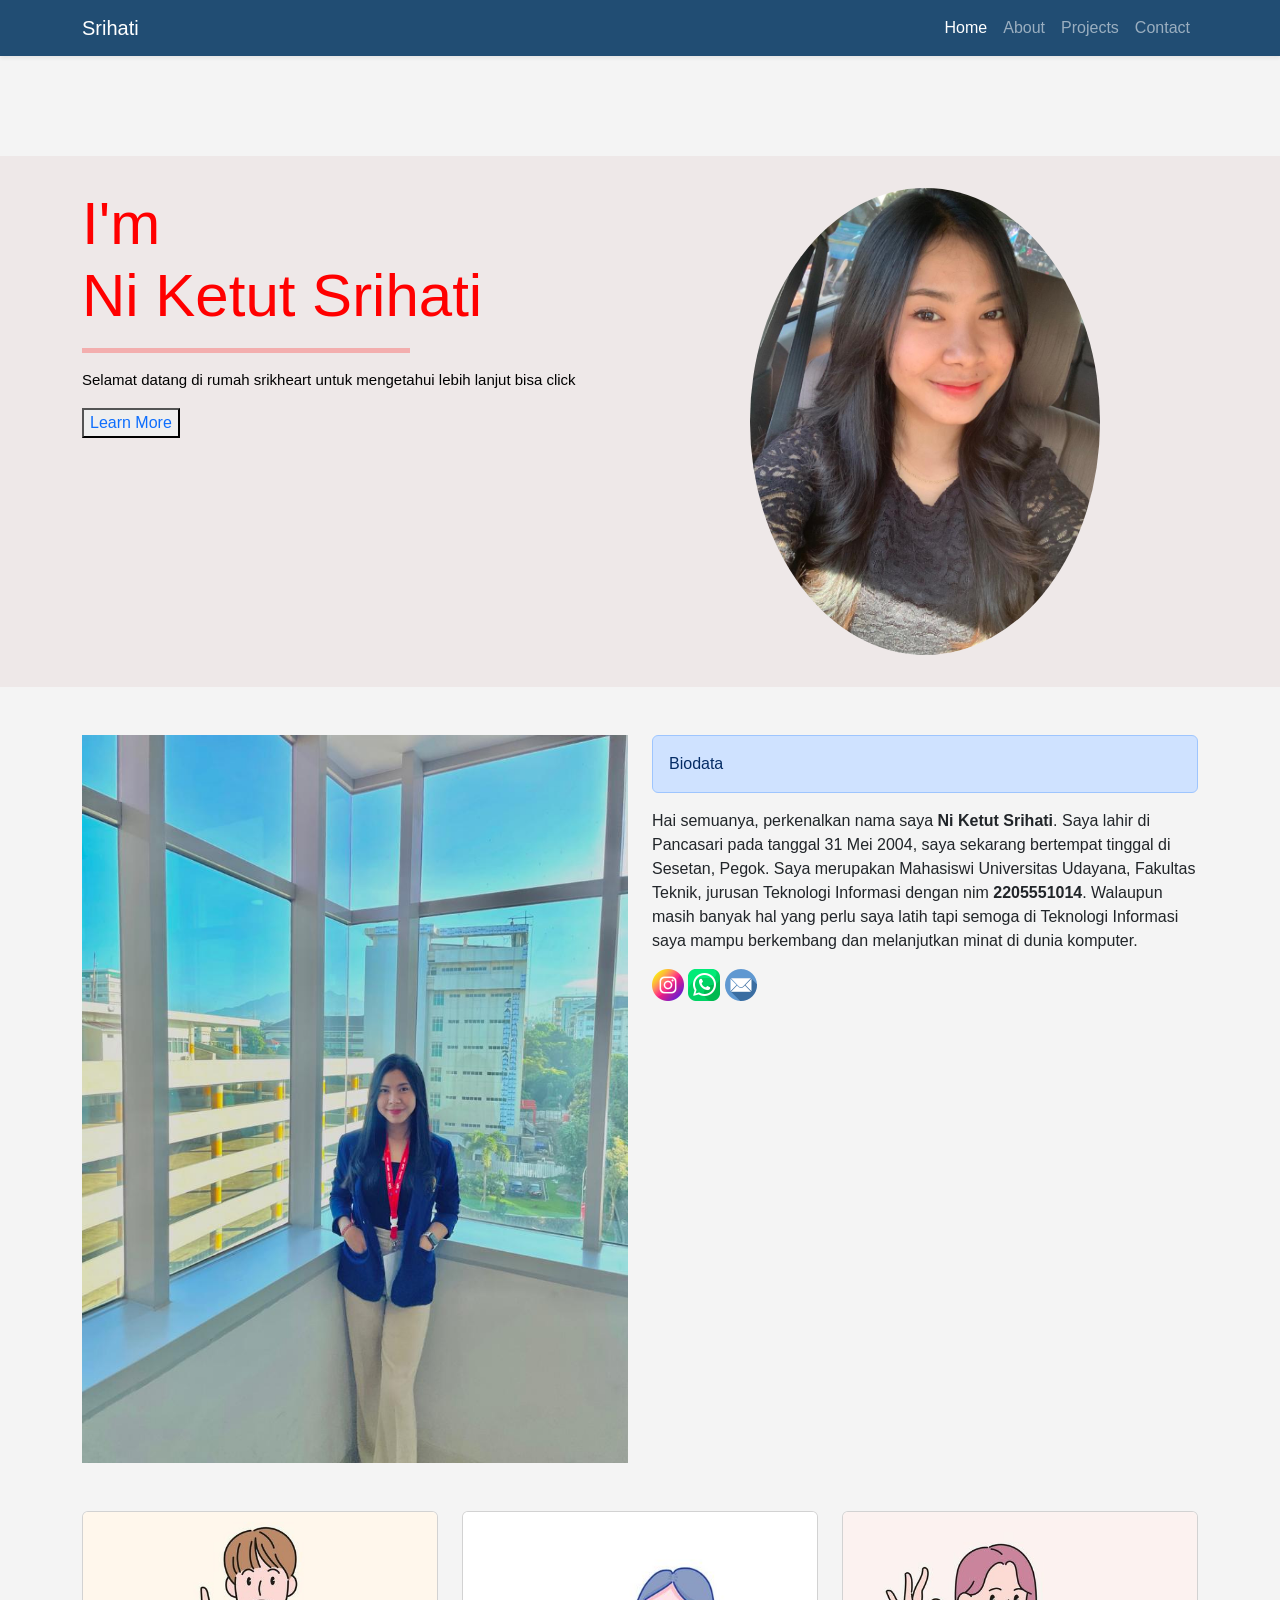
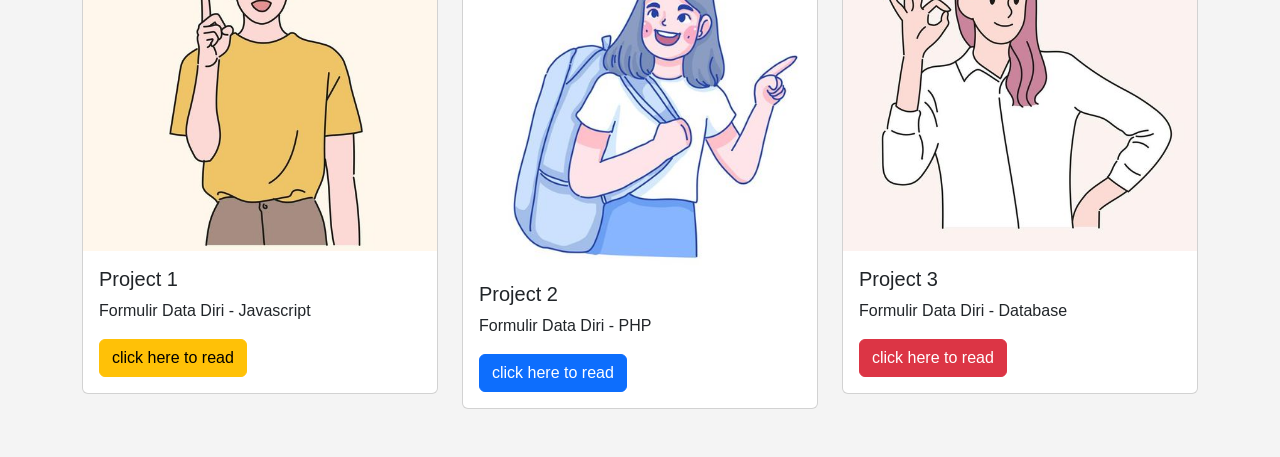
<file: index.html>
<!DOCTYPE html>
<html lang="en">
  <head>
    <meta charset="utf-8" />
    <meta name="viewport" content="width=device-width, initial-scale=1" />
    <link href="https://cdn.jsdelivr.net/npm/bootstrap@5.0.2/dist/css/bootstrap.min.css" rel="stylesheet" integrity="sha384-EVSTQN3/azprG1Anm3QDgpJLIm9Nao0Yz1ztcQTwFspd3yD65VohhpuuCOmLASjC" crossorigin="anonymous" />
    <link rel="stylesheet" href="style.css" />
    <title>My Portfolio | Srikheart</title>

    <style>
      a {
        text-decoration: none;
      }
    </style>
  </head>
  <body>
    <nav class="navbar navbar-expand-lg navbar-dark shadow-sm" style="background-color: #214d73">
      <div class="container">
        <a class="navbar-brand" href="#">Srihati</a>
        <button class="navbar-toggler" type="button" data-bs-toggle="collapse" data-bs-target="#navbarNavDropdown" aria-controls="navbarNavDropdown" aria-expanded="false" aria-label="Toggle navigation">
          <span class="navbar-toggler-icon"></span>
        </button>
        <div class="collapse navbar-collapse" id="navbarNavDropdown">
          <ul class="navbar-nav ms-auto">
            <li class="nav-item">
              <a class="nav-link active" aria-current="page" href="#">Home</a>
            </li>
            <li class="nav-item">
              <a class="nav-link" href="">About</a>
            </li>
            <li class="nav-item">
              <a class="nav-link" href="#">Projects</a>
            </li>
            <li class="nav-item">
              <a class="nav-link" href="#">Contact</a>
            </li>
          </ul>
        </div>
      </div>
    </nav>

    <section class="jumbotron text-center" style="margin-top: 100px">
      <div class="container">
        <div class="row">
          <div class="col-md-6">
            <div class="text-banner-biodata" style="text-align: left">
              <h1 style="color: red; font-size: 60px; text-align: left">I'm <br />Ni Ketut <span style="color: red">Srihati</span></h1>
              <hr style="border-top: 5px solid red; width: 60%; margin-left: 0; text-align: left" />
              <p style="color: rgb(2, 2, 2); font-size: 15px; text-align: left">Selamat datang di rumah srikheart <span style="color: rgb(2, 2, 2)">untuk mengetahui lebih lanjut bisa click</span></p>
              <button class="learn-more">
                <span class="circle" aria-hidden="true">
                  <span class="icon arrow"></span>
                </span>
                <span class="button-text"><a href="#about">Learn More</a></span>
              </button>
            </div>
          </div>
          <div class="col-md-6">
            <div class="banner-right-biodata">
              <img src="images/srihati.jpg" alt="bannerImage" width="350" style="border-radius: 50%" />
            </div>
          </div>
        </div>
      </div>
    </section>

    <section class="mb-5">
      <div class="container pt-5">
        <div class="row position-relative">
          <div class="col-md-6">
            <img src="images/gambarsrik.jpg" alt="" class="img-fluid" />
          </div>
          <div class="col-md-6 d-block position-relative" style="min-height: 400px">
            <div class="position-sticky" style="top: 2rem">
              <div class="alert alert-primary" role="alert">Biodata</div>
              <p>
                Hai semuanya, perkenalkan nama saya <strong>Ni Ketut Srihati</strong>. Saya lahir di Pancasari pada tanggal 31 Mei 2004, saya sekarang bertempat tinggal di Sesetan, Pegok. Saya merupakan Mahasiswi Universitas Udayana,
                Fakultas Teknik, jurusan Teknologi Informasi dengan nim <strong>2205551014</strong>. Walaupun masih banyak hal yang perlu saya latih tapi semoga di Teknologi Informasi saya mampu berkembang dan melanjutkan minat di dunia
                komputer.
              </p>
              <div class="social-media">
                <a href="https://www.instagram.com/kt.srik.a/" target="_blank">
                  <img src="images/instagram.png" alt="Instagram" style="height: 32px; display: inline-block" />
                </a>
                <a href="https://wa.me/6281237547573" target="_blank">
                  <img src="images/whatsapp.png" alt="WhatsApp" style="height: 32px; display: inline-block" />
                </a>
                <a href="mailto:srihatiniketut@gmail.com" target="_blank">
                  <img src="images/email.png" alt="Email" style="height: 32px; display: inline-block" />
                </a>
              </div>
            </div>
          </div>
        </div>
      </div>
    </section>

    <section class="mb-5">
      <div class="container">
        <div class="row">
          <div class="col-md-4">
            <div class="card">
              <img src="images/project1.jpg" class="card-img-top" alt="..." />
              <div class="card-body">
                <h5 class="card-title">Project 1</h5>
                <p class="card-text">Formulir Data Diri - Javascript</p>
                <a href="tugas/tugas-javascript/index.html" target="_blank" class="btn btn-warning">click here to read</a>
              </div>
            </div>
          </div>
          <div class="col-md-4">
            <div class="card">
              <img src="images/project2.jpg" class="card-img-top" alt="..." />
              <div class="card-body">
                <h5 class="card-title">Project 2</h5>
                <p class="card-text">Formulir Data Diri - PHP</p>
                <a href="tugas/tugas-form-php/index.html" class="btn btn-primary">click here to read</a>
              </div>
            </div>
          </div>
          <div class="col-md-4">
            <div class="card">
              <img src="images/project3.jpg" class="card-img-top" alt="..." />
              <div class="card-body">
                <h5 class="card-title">Project 3</h5>
                <p class="card-text">Formulir Data Diri - Database</p>
                <a href="tugas/tugas-form-db/index2.php" class="btn btn-danger">click here to read</a>
              </div>
            </div>
          </div>
        </div>
      </div>
    </section>

    <script src="https://cdn.jsdelivr.net/npm/bootstrap@5.0.2/dist/js/bootstrap.bundle.min.js" integrity="sha384-MrcW6ZMFYlzcLA8Nl+NtUVF0sA7MsXsP1UyJoMp4YLEuNSfAP+JcXn/tWtIaxVXM" crossorigin="anonymous"></script>
  </body>
</html>
</file>
<file: style.css>
.jumbotron {
  padding: 2rem 1rem;
  background-color: #2c497a;
}

/* style.css */
body {
  background-color: #f4f4f4;
  font-family: 'Arial', sans-serif;
}

.jumbotron {
  background-color: #eee8e8;
  color: #fff;
}
</file>
